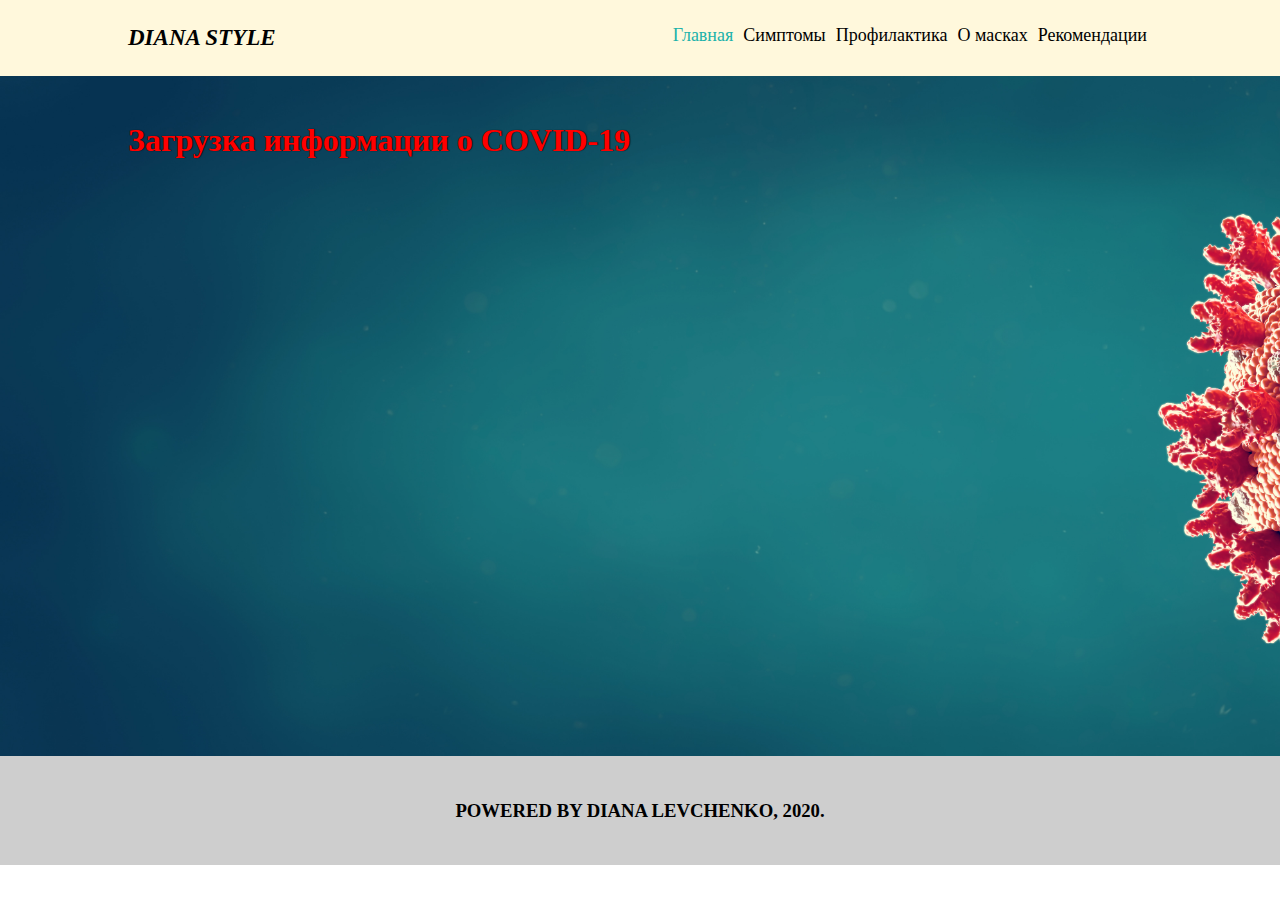
<file: index.html>
<!DOCTYPE html>
<html>
<head>
	<title>COVID INFO</title>
	<link rel="stylesheet" href="styles/global.css" />
</head>
<body>
	<div class="nav">
		<div class="logo">
			<strong><i>DIANA STYLE</i></strong>
		</div>
		<div class="nav-items">
			<div class="nav-item">
				<a href="index.html" class="nav-link active">Главная</a>
			</div>
			<div class="nav-item">
				<a href="symptoms.html" class="nav-link">Симптомы</a>
			</div>
			<div class="nav-item">
				<a href="prevention.html" class="nav-link">Профилактика</a>
			</div>
			<div class="nav-item">
				<a href="masks.html" class="nav-link">О масках</a>
			</div>
			<div class="nav-item">
				<a href="recommendations.html" class="nav-link">Рекомендации</a>
			</div>
		</div>
	</div>
	<div class="main home">
		<div id="covid-info">
			<h1>Загрузка информации о COVID-19</h1>
		</div>
	</div>
	<div class="footer">
		<h3 style="text-align: center">POWERED BY DIANA LEVCHENKO, 2020.</h3>
	</div>
	<script src="scripts/covid-info.js"></script>
</body>
</html>
</file>
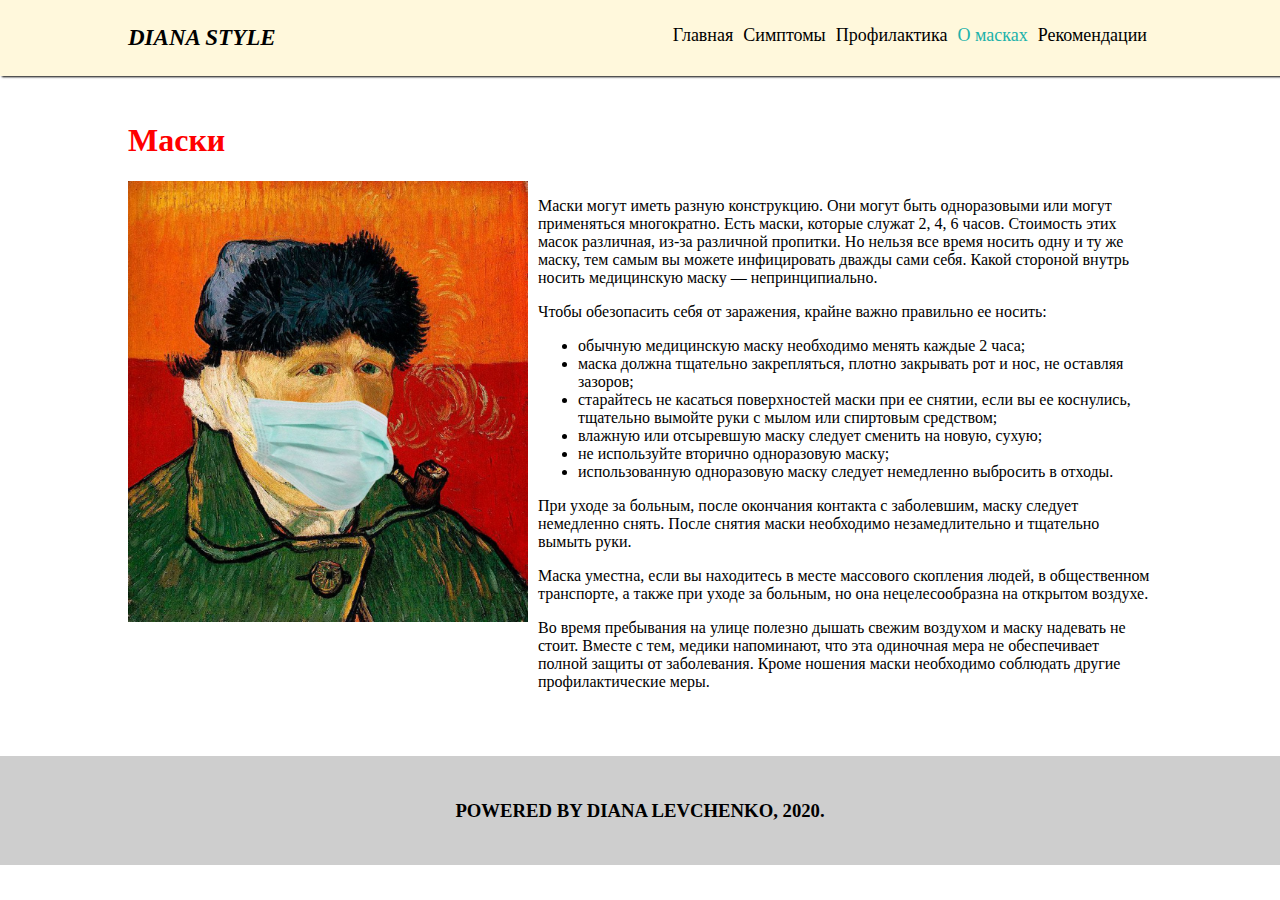
<file: masks.html>
<!DOCTYPE html>
<html>
<head>
	<title>COVID INFO</title>
	<link rel="stylesheet" href="styles/global.css" />
</head>
<body>
	<div class="nav">
		<div class="logo">
			<strong><i>DIANA STYLE</i></strong>
		</div>
		<div class="nav-items">
			<div class="nav-item">
				<a href="index.html" class="nav-link">Главная</a>
			</div>
			<div class="nav-item">
				<a href="symptoms.html" class="nav-link">Симптомы</a>
			</div>
			<div class="nav-item">
				<a href="prevention.html" class="nav-link">Профилактика</a>
			</div>
			<div class="nav-item">
				<a href="masks.html" class="nav-link active">О масках</a>
			</div>
			<div class="nav-item">
				<a href="recommendations.html" class="nav-link">Рекомендации</a>
			</div>
		</div>
	</div>
	<div class="main">
		<h1>Маски</h1>

		<div style="display: flex">
			<div style="margin-right: 10px">
				<img src="images/Qevxmmz-eYs.jpg" width="400"/>
			</div>
			<div>
				<p>Маски могут иметь разную конструкцию. Они могут быть одноразовыми или могут применяться многократно. Есть маски, которые служат 2, 4, 6 часов.
					Стоимость этих масок различная, из-за различной пропитки. Но нельзя все время носить одну и ту же маску, тем самым вы можете инфицировать
					дважды сами себя. Какой стороной внутрь носить медицинскую маску — непринципиально.</p>
				<p>Чтобы обезопасить себя от заражения, крайне важно правильно ее носить:</p>
				<ul>
					<li>обычную медицинскую маску необходимо менять каждые 2 часа;</li>
					<li>маска должна тщательно закрепляться, плотно закрывать рот и нос, не оставляя зазоров;</li>
					<li>старайтесь не касаться поверхностей маски при ее снятии, если вы ее коснулись, тщательно вымойте руки с мылом или спиртовым средством;</li>
					<li>влажную или отсыревшую маску следует сменить на новую, сухую;</li>
					<li>не используйте вторично одноразовую маску;</li>
					<li>использованную одноразовую маску следует немедленно выбросить в отходы.</li>
				</ul>
				<p>При уходе за больным, после окончания контакта с заболевшим, маску следует немедленно снять. После снятия маски необходимо незамедлительно и тщательно вымыть руки.</p>
				<p>Маска уместна, если вы находитесь в месте массового скопления людей, в общественном транспорте, а также при уходе за больным, но она нецелесообразна на открытом воздухе.</p>
				<p>Во время пребывания на улице полезно дышать свежим воздухом и маску надевать не стоит. Вместе с тем, медики напоминают, что эта одиночная мера не обеспечивает полной защиты от заболевания. Кроме ношения маски необходимо соблюдать другие профилактические меры.</p>
			</div>
		</div>







	</div>
	<div class="footer">
		<h3 style="text-align: center">POWERED BY DIANA LEVCHENKO, 2020.</h3>
	</div>
</body>
</html>
</file>
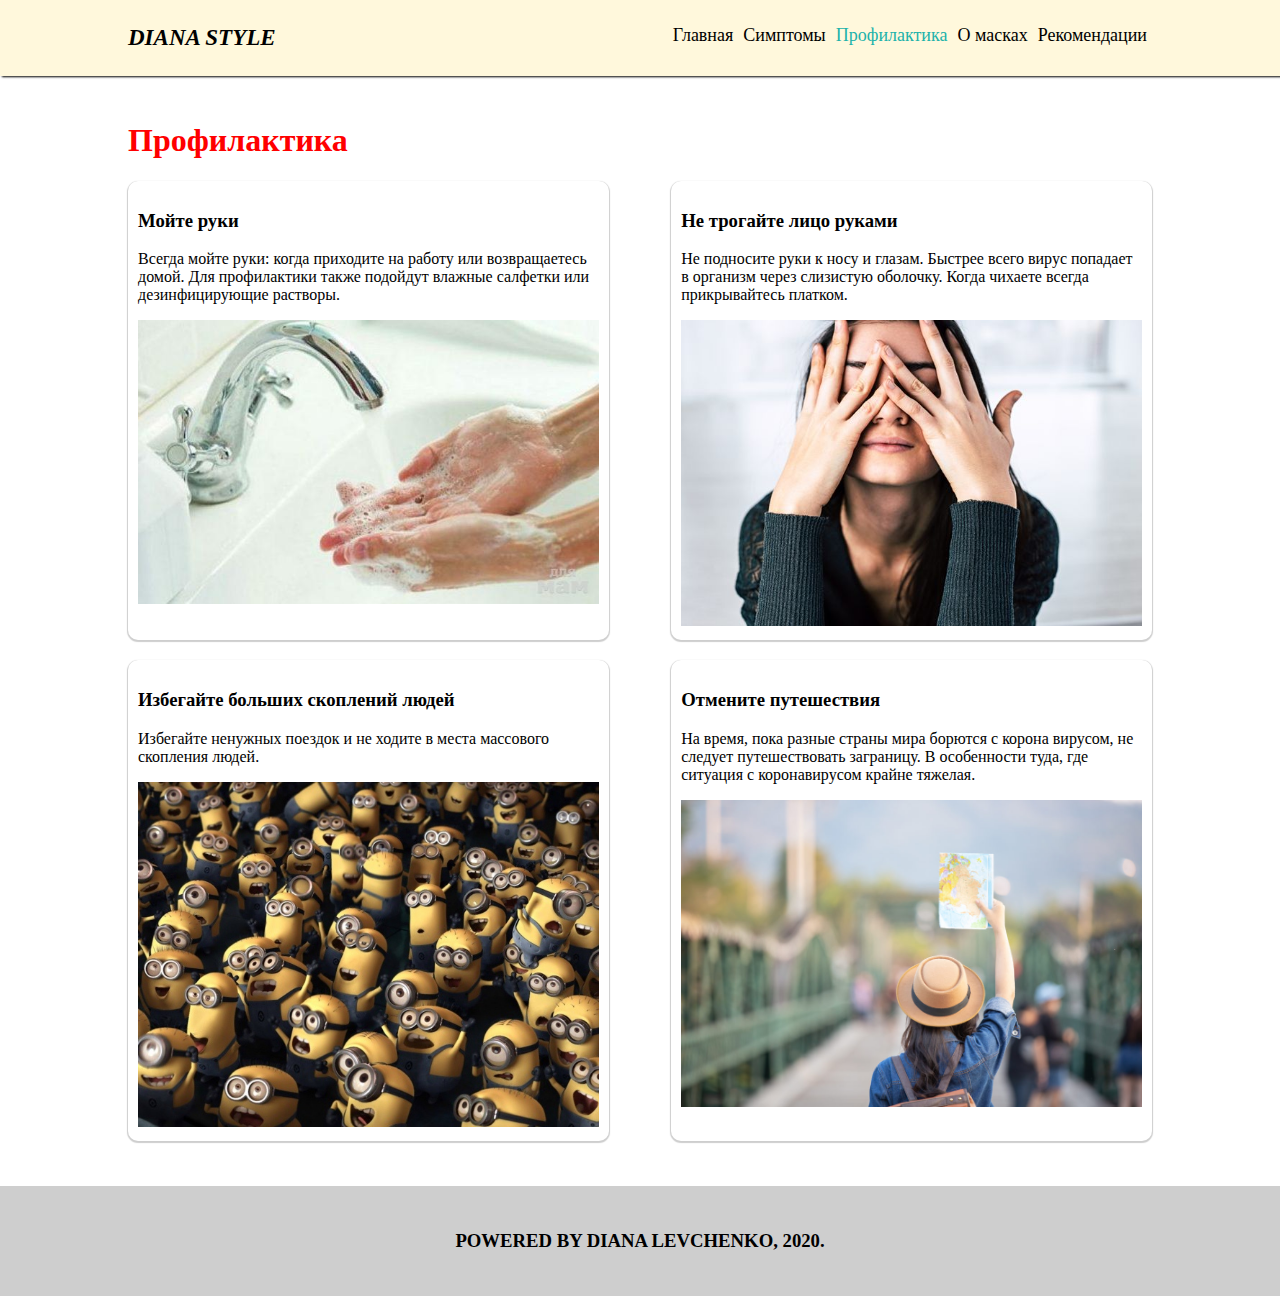
<file: prevention.html>
<!DOCTYPE html>
<html>
<head>
	<title>COVID INFO</title>
	<link rel="stylesheet" href="styles/global.css" />
</head>
<body>
	<div class="nav">
		<div class="logo">
			<strong><i>DIANA STYLE</i></strong>
		</div>
		<div class="nav-items">
			<div class="nav-item">
				<a href="index.html" class="nav-link">Главная</a>
			</div>
			<div class="nav-item">
				<a href="symptoms.html" class="nav-link">Симптомы</a>
			</div>
			<div class="nav-item">
				<a href="prevention.html" class="nav-link active">Профилактика</a>
			</div>
			<div class="nav-item">
				<a href="masks.html" class="nav-link">О масках</a>
			</div>
			<div class="nav-item">
				<a href="recommendations.html" class="nav-link">Рекомендации</a>
			</div>
		</div>
	</div>
	<div class="main">
		<h1>Профилактика</h1>

		<div class="card-items">
			<div class="card-item">
				<h3>Мойте руки</h3>
				<p>Всегда мойте руки: когда приходите на работу или возвращаетесь домой. Для профилактики также подойдут влажные салфетки или дезинфицирующие растворы.</p>
				<img src="images/3zA_POKxSdk.jpg" style="width: 100%">
			</div>
			<div class="card-item">
				<h3>Не трогайте лицо руками</h3>
				<p>Не подносите руки к носу и глазам. Быстрее всего вирус попадает в организм через слизистую оболочку. Когда чихаете всегда прикрывайтесь платком.</p>
				<img src="images/Y0VtMeqPtMA.jpg" style="width: 100%">
			</div>
			<div class="card-item">
				<h3>Избегайте больших скоплений людей</h3>
				<p>Избегайте ненужных поездок и не ходите в места массового скопления людей.</p>
				<img src="images/sq8fd5YZTyI.jpg" style="width: 100%">
			</div>
			<div class="card-item">
				<h3>Отмените путешествия</h3>
				<p>На время, пока разные страны мира борются с корона вирусом, не следует путешествовать заграницу. В особенности туда, где ситуация с коронавирусом крайне тяжелая.</p>
				<img src="images/or48SMH2GCI.jpg" style="width: 100%">
			</div>
		</div>










	</div>
	<div class="footer">
		<h3 style="text-align: center">POWERED BY DIANA LEVCHENKO, 2020.</h3>
	</div>
</body>
</html>
</file>
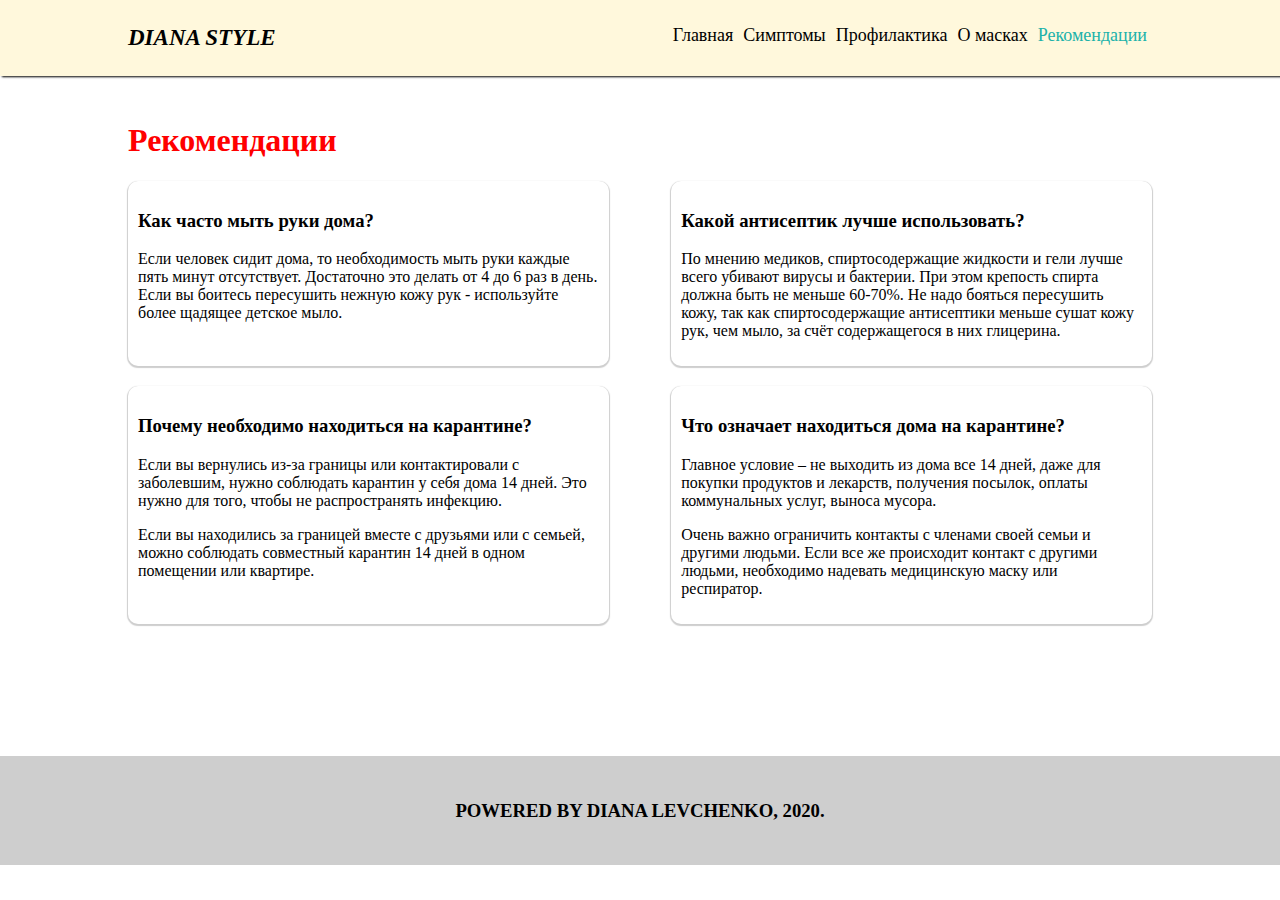
<file: recommendations.html>
<!DOCTYPE html>
<html>
<head>
	<title>COVID INFO</title>
	<link rel="stylesheet" href="styles/global.css" />
</head>
<body>
	<div class="nav">
		<div class="logo">
			<strong><i>DIANA STYLE</i></strong>
		</div>
		<div class="nav-items">
			<div class="nav-item">
				<a href="index.html" class="nav-link">Главная</a>
			</div>
			<div class="nav-item">
				<a href="symptoms.html" class="nav-link">Симптомы</a>
			</div>
			<div class="nav-item">
				<a href="prevention.html" class="nav-link">Профилактика</a>
			</div>
			<div class="nav-item">
				<a href="masks.html" class="nav-link">О масках</a>
			</div>
			<div class="nav-item">
				<a href="recommendations.html" class="nav-link active">Рекомендации</a>
			</div>
		</div>
	</div>
	<div class="main">
		<h1>Рекомендации</h1>

		<div class="card-items">
			<div class="card-item">
				<h3>Как часто мыть руки дома?</h3>
				<p>Если человек сидит дома, то необходимость мыть руки каждые пять минут отсутствует. Достаточно это делать от 4 до 6 раз в день. Если вы боитесь пересушить нежную кожу рук - используйте более щадящее детское мыло.</p>
			</div>
			<div class="card-item">
				<h3>Какой антисептик лучше использовать?</h3>
				<p>По мнению медиков, спиртосодержащие жидкости и гели лучше всего убивают вирусы и бактерии. При этом крепость спирта должна быть не меньше 60-70%.
					Не надо бояться пересушить кожу, так как спиртосодержащие антисептики меньше сушат кожу рук, чем мыло, за счёт содержащегося в них глицерина.</p>
			</div>
			<div class="card-item">
				<h3>Почему необходимо находиться на карантине?</h3>
				<p>Если вы вернулись из-за границы или контактировали с заболевшим, нужно соблюдать карантин у себя дома 14 дней. Это нужно для того, чтобы не распространять инфекцию.</p>
				<p>Если вы находились за границей вместе с друзьями или с семьей, можно соблюдать совместный карантин 14 дней в одном помещении или квартире.</p>
			</div>
			<div class="card-item">
				<h3>Что означает находиться дома на карантине?</h3>
				<p>Главное условие – не выходить из дома все 14 дней, даже для покупки продуктов и лекарств, получения посылок, оплаты коммунальных услуг, выноса мусора.</p>
				<p>Очень важно ограничить контакты с членами своей семьи и другими людьми. Если все же происходит контакт с другими людьми, необходимо надевать медицинскую маску или респиратор.</p>
			</div>
		</div>










	</div>
	<div class="footer">
		<h3 style="text-align: center">POWERED BY DIANA LEVCHENKO, 2020.</h3>
	</div>
</body>
</html>
</file>
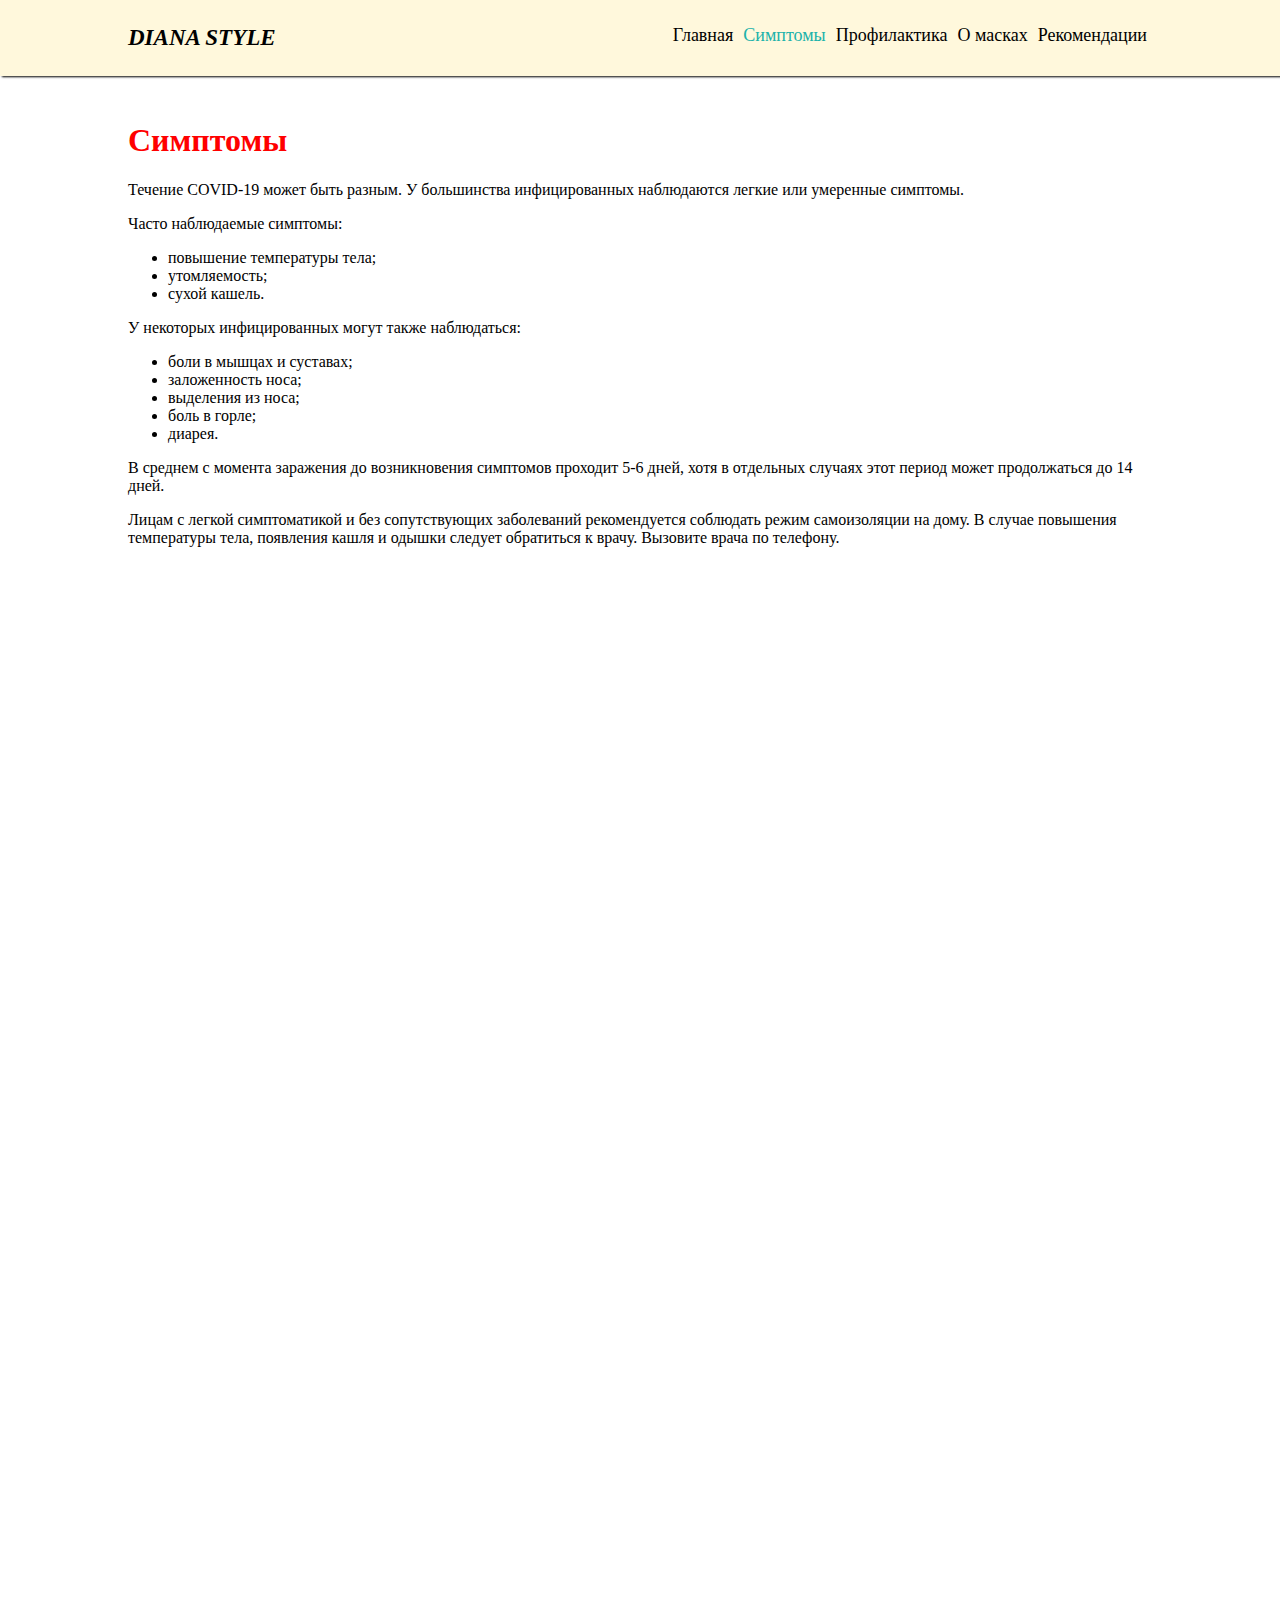
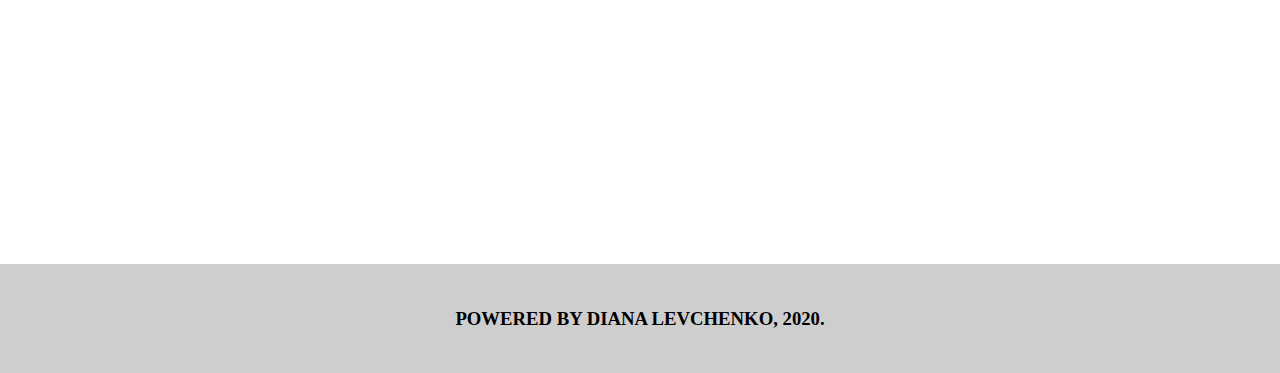
<file: symptoms.html>
<!DOCTYPE html>
<html>
<head>
	<title>COVID INFO</title>
	<link rel="stylesheet" href="styles/global.css" />
</head>
<body>
	<div class="nav">
		<div class="logo">
			<strong><i>DIANA STYLE</i></strong>
		</div>
		<div class="nav-items">
			<div class="nav-item">
				<a href="index.html" class="nav-link">Главная</a>
			</div>
			<div class="nav-item">
				<a href="symptoms.html" class="nav-link active">Симптомы</a>
			</div>
			<div class="nav-item">
				<a href="prevention.html" class="nav-link">Профилактика</a>
			</div>
			<div class="nav-item">
				<a href="masks.html" class="nav-link">О масках</a>
			</div>
			<div class="nav-item">
				<a href="recommendations.html" class="nav-link">Рекомендации</a>
			</div>
		</div>
	</div>
	<div class="main">
		<h1>Симптомы</h1>
		<p>Течение COVID-19 может быть разным. У большинства инфицированных наблюдаются легкие или умеренные симптомы.</p>
		<p>Часто наблюдаемые симптомы:</p>
		<ul>
			<li>повышение температуры тела;</li>
			<li>утомляемость;</li>
			<li>сухой кашель.</li>

		</ul>
		<p>У некоторых инфицированных могут также наблюдаться:</p>
		<ul>
			<li>боли в мышцах и суставах;</li>
			<li>заложенность носа;</li>
			<li>выделения из носа;</li>
			<li>боль в горле;</li>
			<li>диарея.</li>
		</ul>
		<p>В среднем с момента заражения до возникновения симптомов проходит 5-6 дней, хотя в отдельных случаях этот период может продолжаться до 14 дней.</p>
		<p>Лицам с легкой симптоматикой и без сопутствующих заболеваний рекомендуется соблюдать режим самоизоляции на дому. В случае повышения температуры тела, появления кашля и одышки следует обратиться к врачу. Вызовите врача по телефону.</p>

		<iframe width="560" height="315" src="https://www.youtube.com/embed/_VyUzLBgiKU" frameborder="0" allow="accelerometer; autoplay; encrypted-media; gyroscope; picture-in-picture" allowfullscreen></iframe>
		<iframe width="560" height="315" src="https://www.youtube.com/embed/_Xq6FjFU6z0" frameborder="0" allow="accelerometer; autoplay; encrypted-media; gyroscope; picture-in-picture" allowfullscreen></iframe>
		<iframe width="560" height="315" src="https://www.youtube.com/embed/FVJYxAKGAWQ" frameborder="0" allow="accelerometer; autoplay; encrypted-media; gyroscope; picture-in-picture" allowfullscreen></iframe>
		<iframe width="560" height="315" src="https://www.youtube.com/embed/pUTvC9fgSQ8" frameborder="0" allow="accelerometer; autoplay; encrypted-media; gyroscope; picture-in-picture" allowfullscreen></iframe>

	</div>
	<div class="footer">
		<h3 style="text-align: center">POWERED BY DIANA LEVCHENKO, 2020.</h3>
	</div>
</body>
</html>
</file>
<file: styles/global.css>
h1 {
    color: red;
}

body {
    margin: 0;
}

html, body {
    height: 100%;
}

.logo {
    font-size: 23px;
}

.nav {
    display: flex;
    justify-content: space-between;
    background: cornsilk;
    box-shadow: 3px 0 2px 1px black;
}

.main, .nav, .footer {
    padding: 25px 10%;
}

.main {
    min-height: 70%;
    background-repeat: no-repeat;
    background-size: cover;
}

.main.home {
    background-image: url("../images/AdobeStock_332298426.jpeg");
}

.footer {
    background: #cecece;
}

.nav-items {
    display: flex;
}

.nav-item {
    margin: 0 5px;
}

.nav-link {
    text-decoration: none;
    color: black;
    font-size: 18px;
}
.nav-link.active {
    color: lightseagreen;
}

.nav-link:hover {
    text-decoration: underline;
    color: darkred;
}

.text-center {
    text-align: center;
}

#covid-info {
    color: white;
    text-shadow: 1px 0px 1px black;
}

.card-items {
    display: flex;
    flex-wrap: wrap;
    justify-content: space-between;
}

.card-item {
    width: 45%;
    margin-bottom: 20px;
    box-shadow: 0px 1px 1px 1px #cecece;
    border-radius: 10px;
    padding: 10px;
}
</file>
